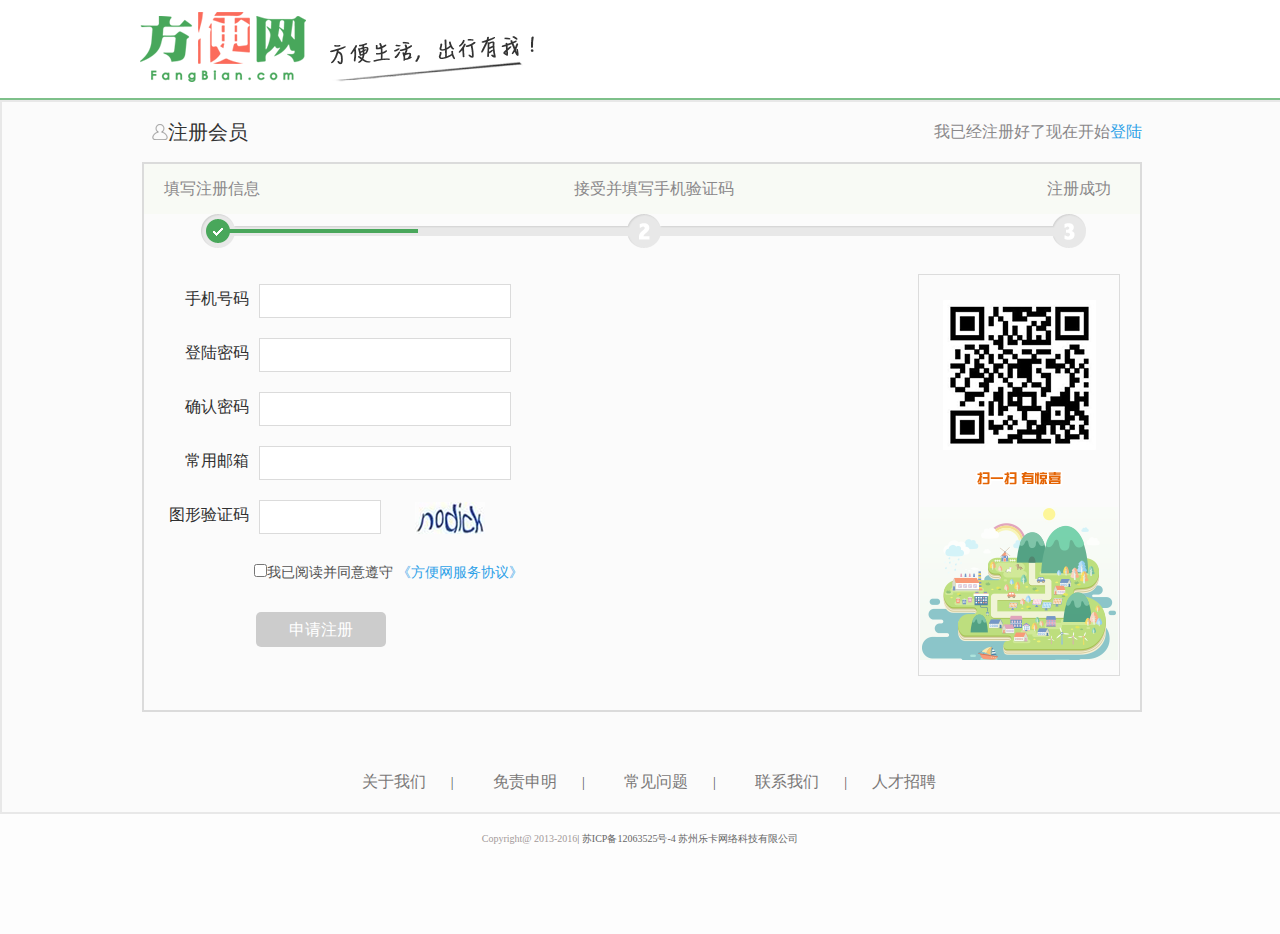
<file: index.html>
<!DOCTYPE html>
<html>
	<head>
		<meta charset="utf-8" />
		<meta http-equiv="X-UA-Compatible" content="IE=edge">
		<meta http-equiv=“X-UA-Compatible” content=“IE=edge,chrome=1”> <!--避免IE使用兼容模式-->
		<title>方便网注册</title>
		<link rel="stylesheet" href="css/common.css" />
	 	<link rel="stylesheet" type="text/css" href="css/style.css">
	 	<script src="js/jquery-1.10.2.min.js"></script>
	 	<script type="text/javascript" src="js/main.js"></script>
	</head>
	<body>
		<header>
			<div class="w1000">
				<img src="images/logo.png" alt="" />
				<img src="images/logo1.png" alt="" />
			</div>
		</header>
		<article>
			<section class="w1000 top">
				<img src="images/icon9_1.png" alt="" /><span>注册会员</span>
				<p>我已经注册好了现在开始<a href="success.html">登陆</a></p>
			</section>
			<section class="w1000 content">
				<div class="show">
					<span>填写注册信息</span>
					<span>接受并填写手机验证码</span>
					<span>注册成功</span>
				</div>
				<div class="pic">
					<img src="images/regis1.png" alt="" />
					<img src="images/regis3.png" alt="" />
					<img src="images/regis4.png" alt="" />
				</div>
				
				<div class="content_left">
					<form action="success.html" id="doForm">
						<table>
							<tr>
								<td><label for="tel" >手机号码</label></td>
								<td><input type="text" id="tel" /><img src="images/icon35.png" id="telInfo1" class="ok"><img src="images/icon21_1.png" id="telInfo2" class="error"><span id="telError"><img src="images/icon21.png">手机号码不符合</span></td>
							</tr>
							<tr>
								<td><label for="password" >登陆密码</label></td>
								<td><input type="text" id="password"/><img src="images/icon35.png" id="passwordInfo1" class="ok"><img src="images/icon21_1.png" id="passwordInfo2" class="error"><span id="passwordError"><img src="images/icon21.png">密码不符合</span></td>
							</tr>
							<tr>
								<td><label for="repassword">确认密码</label></td>
								<td><input type="text" id="repassword"/><img src="images/icon35.png" id="repasswordInfo1" class="ok"><img src="images/icon21_1.png"  id="repasswordInfo2" class="error"><span id="repasswordError"><img src="images/icon21.png">密码不一致</span></td>
							</tr>
							<tr>
								<td><label for="email">常用邮箱</label></td>
								<td>
									<input type="text" id="email"/>
									<img src="images/icon35.png" id="emailInfo1" class="ok">
									<img src="images/icon21_1.png" id="emailInfo2" class="error">
									<span id="emailError"><img src="images/icon21.png">验证码不正确</span>
								</td>

									

							</tr>
							<tr>
								<td><label for="code">图形验证码</label></td>
								<td>
									<input type="text" id="code" />
									<img src="images/icon36.png" alt="" />
									<img src="images/icon35.png" id="codeInfo1" class="ok">
									<img src="images/icon21_1.png"  id="codeInfo2" class="error">
									<span id="codeError"><img src="images/icon21.png">密码不一致</span>
									
								</td><span></span>
							</tr>
						</table>
					</form>	
					<input type="checkbox" name="agree" id="box">我已阅读并同意遵守
					 <a href="">《方便网服务协议》</a>
					 <br>
					 <input type="button" name="" value="申请注册" id="btn" >
				</div>
				<div class="content_right">	
					<img src="images/webchat.png">
					<img src="images/regis7.png">
					<img src="images/regis6.png">
				</div>
			</section>
			<!-- 关于我们 -->
			<section class="about">
				<ul>
					<li><a href="#">关于我们</a>|</li>
					<li><a href="#">免责申明</a>|</li>
					<li><a href="#">常见问题</a>|</li>
					<li><a href="#">联系我们</a>|</li>
					<li><a href="#">人才招聘</a></li>
				</ul>
			</section>
		</article>
		<footer>
			<section class="footer w1000">
				<p><span>Copyright@ 2013-2016</span>| 苏ICP备12063525号-4 苏州乐卡网络科技有限公司</p>
			</section>
		</footer>
	</body>
</html>
</file>
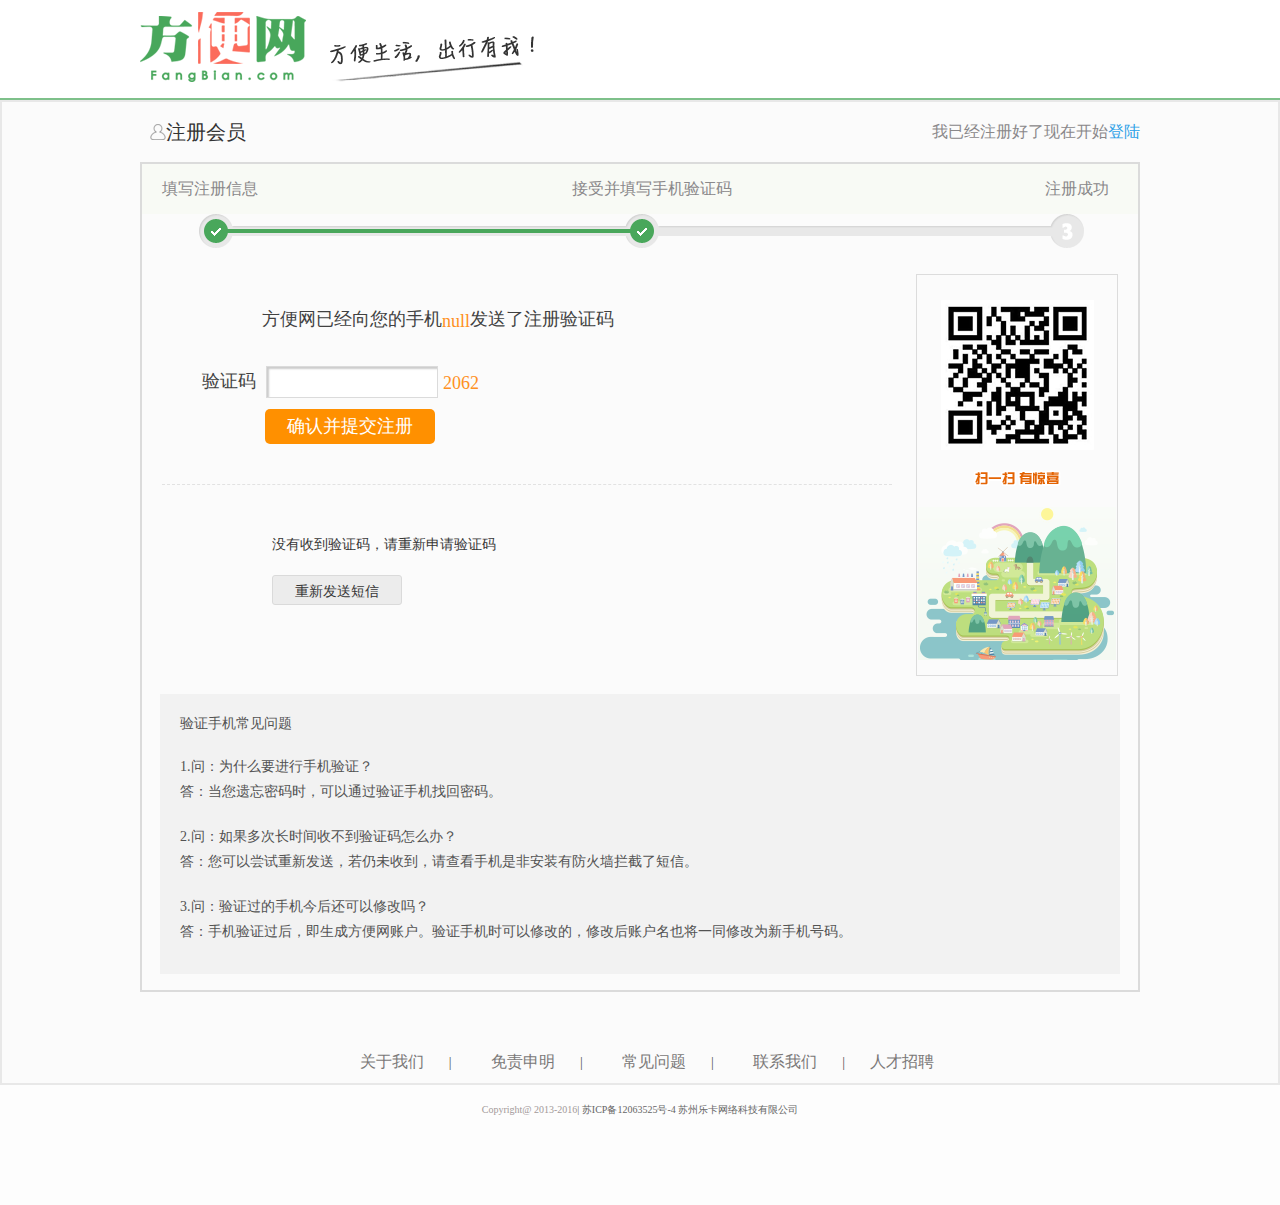
<file: register.html>
<!DOCTYPE html>
<html lang="en">
<head>
	<meta charset="UTF-8">
	<meta http-equiv="X-UA-Compatible" content="IE=edge">
		<meta http-equiv=“X-UA-Compatible” content=“IE=edge,chrome=1”> <!--避免IE使用兼容模式-->
		<title>确认注册页面</title>
		<link rel="stylesheet" href="css/common.css" />
	 	<link rel="stylesheet" type="text/css" href="css/register.css">
	 	<script src="js/jquery-1.10.2.min.js"></script>
	 	
	 	<script type="text/javascript" src="js/register.js"></script>
	
</head>
<body>
	<header>
			<div class="w1000">
				<img src="images/logo.png" alt="" />
				<img src="images/logo1.png" alt="" />
			</div>
		</header>
		<article>
			<section class="w1000 top">
				<img src="images/icon9_1.png" alt="" /><span>注册会员</span>
				<p>我已经注册好了现在开始<a href="">登陆</a></p>
			</section>
			<section class="w1000 content">
				<div class="show">
					<span>填写注册信息</span>
					<span>接受并填写手机验证码</span>
					<span>注册成功</span>
				</div>
				<div class="pic">
					<img src="images/regis1.png" alt="" />
					<img src="images/regis2.png" alt="" />
					<img src="images/regis4.png" alt="" />
				</div>
				
				<div class="content_left">
				
					<p>方便网已经向您的手机<span></span>发送了注册验证码</p>
					<p>验证码<input type="text" id="mytxt"><span id="txt"></span></p>
					<input type="button" id="btn2" value="确认并提交注册">
					<div>
						<h6>没有收到验证码，请重新申请验证码</h6>
						 <button id="btn3"><span></span>重新发送短信</button>
					</div>
				
					
				</div>
				<div class="content_right">	
					<img src="images/webchat.png">
					<img src="images/regis7.png">
					<img src="images/regis6.png">
				</div>
				<div class="content_bottom">
					<h2>验证手机常见问题</h2>
	                <h2>1.问：为什么要进行手机验证？</h2>
	                <h2>答：当您遗忘密码时，可以通过验证手机找回密码。</h2>
	                <h2>2.问：如果多次长时间收不到验证码怎么办？</h2>
	                <h2>答：您可以尝试重新发送，若仍未收到，请查看手机是非安装有防火墙拦截了短信。</h2>
	                <h2>3.问：验证过的手机今后还可以修改吗？</h2>
	                <h2>答：手机验证过后，即生成方便网账户。验证手机时可以修改的，修改后账户名也将一同修改为新手机号码。</h2>
				</div>
			</section>
			<!-- 关于我们 -->
			<section class="about">
				<ul>
					<li><a href="#">关于我们</a>|</li>
					<li><a href="#">免责申明</a>|</li>
					<li><a href="#">常见问题</a>|</li>
					<li><a href="#">联系我们</a>|</li>
					<li><a href="#">人才招聘</a></li>
				</ul>
			</section>
		</article>
		<footer>
			<section class="footer">
				<p><span>Copyright@ 2013-2016</span>| 苏ICP备12063525号-4 苏州乐卡网络科技有限公司</p>
			</section>
		</footer>
</body>
</html>
</file>
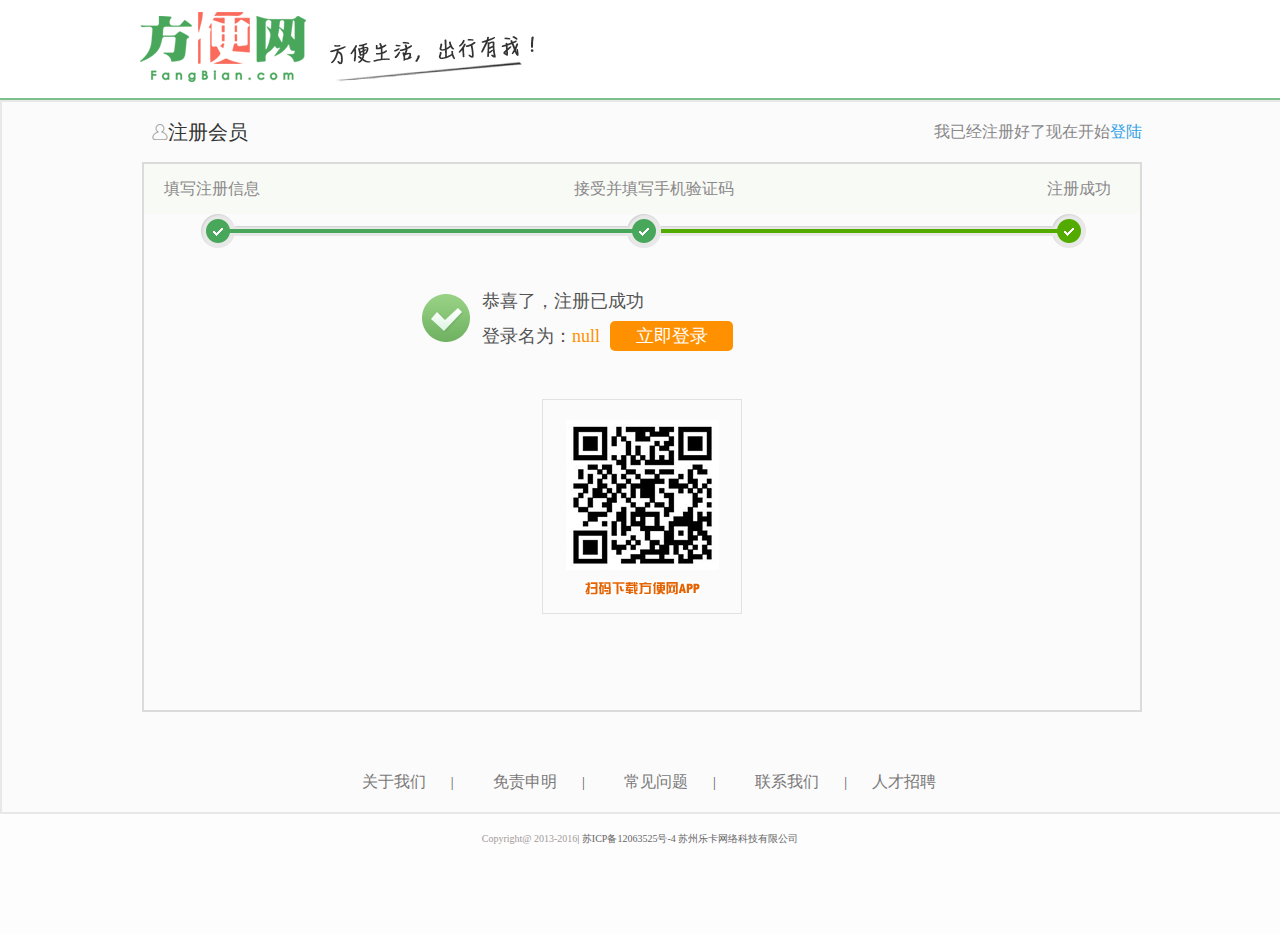
<file: success.html>
<!DOCTYPE html>
<html>
	<head>
		<meta charset="utf-8" />
		<meta http-equiv="X-UA-Compatible" content="IE=edge">
		<meta http-equiv=“X-UA-Compatible” content=“IE=edge,chrome=1”> <!--避免IE使用兼容模式-->
		<title>注册成功</title>
		<link rel="stylesheet" href="css/common.css" />
	 	<link rel="stylesheet" type="text/css" href="css/style.css">
	 	<link rel="stylesheet" type="text/css" href="css/success.css">
	 	<script src="js/jquery-1.10.2.min.js"></script>
	 	<script type="text/javascript" src="js/main.js"></script>
	</head>
	<body>
		<header>
			<div class="w1000">
				<img src="images/logo.png" alt="" />
				<img src="images/logo1.png" alt="" />
			</div>
		</header>
		<article>
			<section class="w1000 top">
				<img src="images/icon9_1.png" alt="" /><span>注册会员</span>
				<p>我已经注册好了现在开始<a href="">登陆</a></p>
			</section>
			<section class="w1000 content">
				<div class="show">
					<span>填写注册信息</span>
					<span>接受并填写手机验证码</span>
					<span>注册成功</span>
				</div>
				<div class="pic">
					<img src="images/regis1.png" alt="" />
					<img src="images/regis2.png" alt="" />
					<img src="images/regis5.png" alt="" />
				</div>
				<div class="content_main">
					<img src="images/icon34.png" alt="">
					<div>
						<p>恭喜了，注册已成功</p>
						<p>登录名为：<span id="username"></span><input type="button" value="立即登录" id="enter"></p>
					</div>
				</div>
				<div class="two">
					<img src="images/webchat.png" alt="">
					<img src="images/text.png" alt="">
				</div>
			</section>

			<!-- 关于我们 -->
			<section class="about">
				<ul>
					<li><a href="#">关于我们</a>|</li>
					<li><a href="#">免责申明</a>|</li>
					<li><a href="#">常见问题</a>|</li>
					<li><a href="#">联系我们</a>|</li>
					<li><a href="#">人才招聘</a></li>
				</ul>
			</section>
		</article>
		<!-- 关于我们 -->
			
		<footer>
			<section class="footer w1000">
				<p><span>Copyright@ 2013-2016</span>| 苏ICP备12063525号-4 苏州乐卡网络科技有限公司</p>
			</section>
		</footer>
		<div class="bg"></div>
			<div class="aler">
				<ul>
					<li>密码登录</li>
					<li>手机验证码登录</li>
				</ul>
				<div class="wrap">
                <div class="aler_left">
                    <form action="list.html" id="doform3">
                        <p><input type="text" placeholder="手机号" id="phone"></p>
                        <p><input type="password" placeholder="密码" id="pwd"></p>
                        <span class="error2">手机号或密码输入错误</span>
                        <p><input type="checkbox" id="box"><span>自动登录</span><a href="#">忘记密码？</a></p>
                        <p><input type="button" name="" value="登录" id="aler_btn1"></p>
                    </form>
                </div>

                <div class="aler_right">
                    <form>
                        <p><input type="text" placeholder="手机号" id="phone"></p>
                        <p><input type="text" placeholder="验证码" id="pwd"><img src="images/icon32.png"><span>看不清楚？<a href="">换一张</a></span></p>
                        <p><input type="text" placeholder="手机验证码"><button>获取手机验证码</button></p>
                        
                        <p id="last"><button>登录</button></p>
                    </form>
                </div>
                <div class="down">
                	<p>还不是方便会员？<a href="index.html">立即注册</a></p>
            	</div>
            </div>

		</div>
		
	</body>
</html>
</file>
<file: css/common.css>
@charset "utf-8";
/* 通用样式初始化 */
body, h1, h2, h3, h4, h5, h6, hr, p, blockquote, dl, dt, dd, ul, ol, li, pre, form, fieldset, legend, button, input, textarea, th, td {margin:0;padding:0;border:none;list-style:none;outline:none;}
body { font-size: 14px; font-family: "微软雅黑";  padding: 0; margin: 0; color: #535353; }
div, form, ul, dd, dl, ol, dt, li, p { list-style: none; padding: 0; margin: 0; }
h1, h2, h3, h4, h5, h6 { font-size: 100%; margin: 0; padding: 0; font-weight: normal; }
table { border-collapse: separate; border-spacing: 0; }
table, td, th { vertical-align: middle; }
textarea, input, button, select, keygen, legend { outline: 0; margin: 0; padding: 0;}
textarea { resize:none; } 
img{border:none;vertical-align:bottom;}
input[type="button"],input[type="submit"],input[type="reset"]{-webkit-appearance:none;outline:none;}
a { text-decoration: none;  cursor: pointer; }
a:hover { text-decoration: none; }
/* 清除浮动 */
.clearfix:after{ content: "\0020"; display: block; height: 0; clear: both; visibility: hidden; overflow: hidden; }
.clear { width: 0; height: 0; margin: 0; padding: 0; line-height: 0px; font-size: 0px; clear: both;}

.none { display: none; }
.left { float: left; }
.right { float: right; }
.red{ color: #f00;}
</file>
<file: css/style.css>
@charset "utf-8";

.w1000{
	width: 1000px;
	margin: 0 auto;
}

header{
	width: 100%;
	height: 100px;
	background:#ffffff ;
	box-sizing: border-box;
	border-bottom: 2px solid #7ec08a;
}
header img{
	margin:12px 20px 0 0;
}

article{
	width: 100%;
	height: 710px;
	background: #fbfbfb;
	border: 2px solid #e8e8e8;
}
article .top{
	height: 60px;
}
article .top img{
	margin-left: 10px;
	vertical-align: middle;
}
article .top span{
	vertical-align: middle;
	line-height: 60px;
	color: #333333;
	font-size: 20px;
}
article .top p{
	float: right;
	font-size: 16px;
	line-height: 60px;
	color: #8a888a;
}
article .top a{
	color: #2da1e7;
}

article .content{
	height: 550px;
	box-sizing: border-box;
	border: 2px solid #dbdbdb;
}
article .content .show{
	height: 50px;
	box-sizing: border-box;
	background: #f8faf5;
}
article .content .show span{
	font-size: 16px;
	line-height: 50px;
	color: #8a888a;
	margin-top: 10px;
	width: 300px;
	margin-left: 20px;
}
article .content .show span:nth-child(2),article .content .show span:nth-child(3){
	margin-left: 310px;
}
article .content .pic{
	height: 60px;
	width: 100%;
}
article .content .pic img{
	
	float: left;
}
article .content .pic img:first-of-type{
	margin-left: 57px;
}
article .content .content_left{
	width: 650px;
	height: 450px;
	float: left;
}
article .content .content_left tr{
	height: 35px;
	margin-top: 20px;
}
article .content .content_left tr td .ok{
	margin-left: 10px;
	display: none;
	vertical-align: middle;
}
article .content .content_left tr td .error{
	margin-left: -20px;
	display: none;
	vertical-align: middle;
}
article .content .content_left tr td span{
	display: none;
	border:1px solid #ffbb27;
	width: 180px;
	height: 25px;
	line-height: 25px;
	background: #fff6cf;
	font-size: 14px;
	margin-left: 20px;
}
article .content .content_left tr td span img{
	margin: 0 5px 0 10px;
	vertical-align: middle;
}
article .content .content_left tr td:first-child{
	font-size: 16px;
	line-height: 50px;
	float: right;
	margin-left:25px ;
	margin-right: 10px;
	color: #303030;	
}
article .content .content_left tr td input{
	border:1px solid #dbdbdb;
	width: 250px;
	height: 32px;
	line-height: 25px;
	margin: 10px 0 10px 0;
}
article .content .content_left tr td input:focus{
	border: 1px solid #77d924;
}
article .content .content_left tr td input.ok1{
	border: 1px solid #dbdbdb;
}
article .content .content_left tr td input.error1{
	border: 1px solid #fd9714;
}
article .content .content_left tr:last-child td input{
	
	width: 120px;
}
article .content .content_left tr:last-child td img{
	/* display: inline-block; */
	vertical-align: middle;
	margin-left: 30px;
}
article .content .content_left tr:last-child td .error{
	margin-left: -130px;
	margin-right: 120px;
}
article .content .content_left input[type="checkbox"]{
	font-size: 14px;
	color: #333333;
	margin:20px 0 0 110px;
}
article .content .content_left>a{
	color: #2da1e8;
}
article .content .content_left #btn{
	width: 130px;
	height: 35px;
	font: 16px bolder;
	line-height: 35px;
	border-radius: 5px;
	background: #ccc;
	color: #fff;
	margin: 30px 0 0 112px;
}

/*右边*/
article .content .content_right{
	float: right;
	width: 200px;
	height: 400px;
	margin-right: 20px;
	border: 1px solid #dcdcdc;
	text-align: center;
}
article .content .content_right img:first-child{
	margin-top: 25px;
}
article .content .content_right img:nth-child(2){
	margin:20px 0 20px 0;
}



article .about ul{
	width: 600px;
	height: 40px;
	margin: 50px auto 0 auto;
	display: flex;
	justify-content: space-around;
	
}
article .about ul li:not(:last-child){
	width: 120px;
	text-align: center;
	/* float: left; */
}
article .about ul li:last-child a{
	margin-right: 0;
	width: 80px;
	/* float: left; */
}
article .about ul li a{
	font-size: 16px;
	line-height: 40px;
	color: #7a7878;
	margin-right: 25px;
}
/* 底部 */
footer{
	width: 100%;
	height: 120px;
	background-color: #fdfdfd;
}
footer .footer{
	width: 450px;
	margin: 0 auto;
	text-align: center;
	
}
footer .footer p{
	font-size: 10px;
	line-height: 50px;
	color: #666666;
}
footer .footer p span{
	color: #a29999;
}







/* success页面 */
article .content_main{
	width: 440px;
	height: 85px;
	font-size: 18px;
	margin: 0 auto;
	margin-top: 10px;
}
article .content_main img{
	float: left;
	margin-top: 10px;
	vertical-align: middle;
}
article .content_main div{
	width: 380px;
	height: 85px;
	float: right;

	vertical-align: middle;
}
article .content_main div p{
	line-height: 35px;
	display: inline-block;
	margin: 0 auto;
}
article .content_main div p span{
	color: #ff9000;
}
article .content_main div p input{
	background-color:#ff9000;
	width: 123px;
	height: 30px;
	font-size: 18px;
	color: #fff;
	line-height: 30px;
	margin-left:10px;
	border-radius: 5px;
	text-align: center;
}
article .two{
	box-sizing: border-box;
	width: 200px;
	height: 215px;
	text-align: center;
	margin: 30px auto 0 auto;
	border: 1px solid #e2e2e2;
}
article .two img:first-child{
	margin: 20px 0 10px 0;
}
</file>
<file: css/register.css>
@charset "utf-8";

.w1000{
	width: 1000px;
	margin: 0 auto;
}

header{
	width: 100%;
	height: 100px;
	background:#ffffff ;
	box-sizing: border-box;
	border-bottom: 2px solid #7ec08a;
}
header img{
	margin:12px 20px 0 0;
}

article{
	box-sizing: border-box;
	width: 100%;
	height: 985px;
	background: #fbfbfb;
	border: 2px solid #e8e8e8;
}
article .top{
	height: 60px;
}
article .top img{
	margin-left: 10px;
	vertical-align: middle;
}
article .top span{
	vertical-align: middle;
	line-height: 60px;
	color: #333333;
	font-size: 20px;
}
article .top p{
	float: right;
	font-size: 16px;
	line-height: 60px;
	color: #8a888a;
}
article .top a{
	color: #2da1e7;
}

article .content{
	height: 830px;
	box-sizing: border-box;
	border: 2px solid #dbdbdb;
}
article .content .show{
	height: 50px;
	box-sizing: border-box;
	background: #f8faf5;
}
article .content .show span{
	font-size: 16px;
	line-height: 50px;
	color: #8a888a;
	margin-top: 10px;
	width: 300px;
	margin-left: 20px;
}
article .content .show span:nth-child(2),article .content .show span:nth-child(3){
	margin-left: 310px;
}
article .content .pic{
	height: 60px;
	width: 100%;
}
article .content .pic img{
	
	float: left;
}
article .content .pic img:first-of-type{
	margin-left: 57px;
}
article .content .content_left{
	box-sizing: border-box ;
	width: 770px;
	height: 420px;
	float: left;
}
article .content .content_left p{
	font-size: 18px;
	color: #414141;
	line-height: 30px;
	margin: 30px 0 0 120px;
}
article .content .content_left p span{
	vertical-align: middle;
	color: #ff9022;
}
article .content .content_left p:nth-of-type(2){
	margin-left: 60px;

}
article .content .content_left p input{
	border:1px solid #dbdbdb;
	box-shadow: 2px 2px 2px #ccc inset;
	width: 160px;
	height: 30px;
	line-height: 35px;
	margin: 0px 5px 1px 10px;
	padding-left: 10px;
	vertical-align: middle;
}
article .content .content_left #btn2{
	width: 170px;
	height: 35px;
	background-color: #ff9000;
	color: #fff;
	text-align: center;
	line-height: 35px;
	font-size: 18px;
	border-radius: 5px;
	margin: 10px 0 0 123px;
}
article .content .content_left>div{
	width: 730px;
	height: 130px;
	margin:40px 0 0 20px;
	border-top: 1px dashed #e2e2e2;
}
article .content .content_left div h6{
	height: 40px;
	line-height: 40px;
	width: 225px;
	font-size: 14px;
	margin: 40px 0 0 110px;
	color: #373737;
}
article .content .content_left #btn3{
	width: 130px;
	height: 30px;
	background-color: #ececec;
	color: #373737;
	text-align: center;
	line-height: 30px;
	font-size: 14px;
	border:1px solid #dadada;
	border-radius: 3px;
	margin: 10px 0 0 110px;
}
article .content .content_bottom{
	clear: both;
	width: 960px;
	height: 280px;
	margin: 0 auto;
	background-color: #f2f2f2;
	/* background:url(../images/bg_body.png); */
}
article .content .content_bottom h2{
	margin-left: 20px;
	line-height: 25px;

}
article .content .content_bottom h2:first-child{
	line-height: 60px;
}
article .content .content_bottom h2:nth-child(3){
	margin-bottom: 20px;
}
article .content .content_bottom h2:nth-child(5){
	margin-bottom: 20px;
}

/*右边*/
article .content .content_right{
	float: right;
	width: 200px;
	height: 400px;
	margin-right: 20px;
	border: 1px solid #dcdcdc;
	text-align: center;
}
article .content .content_right img:first-child{
	margin-top: 25px;
}
article .content .content_right img:nth-child(2){
	margin:20px 0 20px 0;
}
article .about ul{
	/* clear: both;
	width: 600px;
	height: 40px;
	margin: 65px auto 0 auto; */
	width: 600px;
	height: 40px;
	margin: 50px auto 0 auto;
	display: flex;
	justify-content: space-around;
	
}
article .about ul li:not(:last-child){
	width: 120px;
	text-align: center;
	/* float: left; */
}
article .about ul li:last-child a{
	margin-right: 0;
	width: 80px;
	/* float: left; */
}
article .about ul li a{
	font-size: 16px;
	line-height: 40px;
	color: #7a7878;
	margin-right: 25px;
}



/* 底部 */
footer{
	width: 100%;
	height: 120px;
	background-color: #fdfdfd;
}
footer .footer{
	width: 600px;
	margin: 0 auto;
	text-align: center;
	
}
footer .footer p{

	font-size: 10px;
	line-height: 50px;
	color: #666666;
}
footer .footer p span{
	color: #a29999;
}
</file>
<file: css/success.css>
/* 弹框的页面 */
.bg{
	position: fixed;
	left: 0;
	top: 0;
	display: none;
	width: 100%;
	height: 100%;
	background-color: rgba(48,48,48,0.4);
	z-index: 10;
}

.aler{
	width: 360px;
	height: 368px;
	background: url("../images/icon8.png");
	position: absolute;
	left: 50%;
	top: 50%;
	margin: -180px 0 0 -184px;
	display: none;
	z-index: 11;
}
.aler ul{
	box-sizing: border-box;
	width: 360px;
	height: 55px;

}	
.aler ul li{
	box-sizing: border-box;
	float: left;
	width: 180px;
	height: 55px;
	text-align: center;
	line-height: 55px;
	font-size:  16px ;
	color: #999;
	border-bottom: 1px solid #49a75b;
	cursor: pointer;/*点上去变小手*/
}

.aler ul li.on{
	color: #49a75b;
	border-bottom: 4px solid #49a75b;
}
.aler .aler_left{
	display: none;
}
.aler .aler_left form p #phone,.aler .aler_left form p #pwd{
	clear: both;
	width: 300px;
	height: 40px;
	margin: 20px 0 0 20px;
	padding-left: 10px;
	border: 1px solid #ccc;
	border-radius: 5px;
}
.aler .aler_left form p:nth-of-type(3){
	width: 300px;
	height: 30px;
	margin: 0 auto;
	margin-top: 20px;
}
.aler .aler_left form p input[id=box]{
	float: left;
}
.aler .aler_left form p span{
	float: left;
	margin-left: 5px;
}

.aler .aler_left form p a{
	color: #2da1e9;
	float: right;
}
.aler .aler_left form p:nth-of-type(4){
	width: 300px;
	height: 30px;
	margin: 0 auto;
	margin-top: 20px;
}
.aler .aler_left form p #aler_btn1{
	width: 300px;
	height: 30px;
	color: #fff;
	font-size: 16px;
	background: #49a75b;
	border-radius: 5px;
}

.aler .aler_left form  .error2{
	margin-left: 20px;
	color: red;
	display: none;
}

.aler .aler_right{
	width: 302px;
	height: 190px;
	margin: 0 auto;
	display: none;
}
.aler .aler_right form p:not(#last){
	margin-top: 25px;
}
.aler .aler_right p input{
	padding-left: 10px;
	box-sizing: border-box;
}
.aler .aler_right p:first-child input{
	width: 300px;
	height: 40px;
	border: 1px solid #ccc;
	border-radius: 5px;
}
.aler .aler_right p:nth-child(2) input{
	width: 124px;
	height: 40px;
	border: 1px solid #ccc;
	border-radius: 5px;
}
.aler .aler_right p:nth-child(3) input{
	width: 124px;
	height: 40px;
	border: 1px solid #ccc;
	border-radius: 5px;
}
.aler .aler_right p:nth-child(3) button{
	width: 100px;
	height: 25px;
	border: 1px solid #ccc;
	border-radius: 5px;
	background: #fff;
	margin-left: 5px;
}
.aler .aler_right form p:nth-child(4) button{
	width: 300px;
	height: 30px;
	color: #fff;
	font-size: 16px;
	background: #49a75b;
	border-radius: 5px;
	margin-top: 15px;
}
.aler .aler_right form p a{
	color: #38a5e8;
}
.aler .down{
	width: 339px;
	height: 52px;
	background: #f7fbf5;
	margin: 0 auto;
	line-height: 52px;
	margin-top: 30px;
}
.aler .down p{
	margin-left: 15px;
	color: #000;
}
</file>
